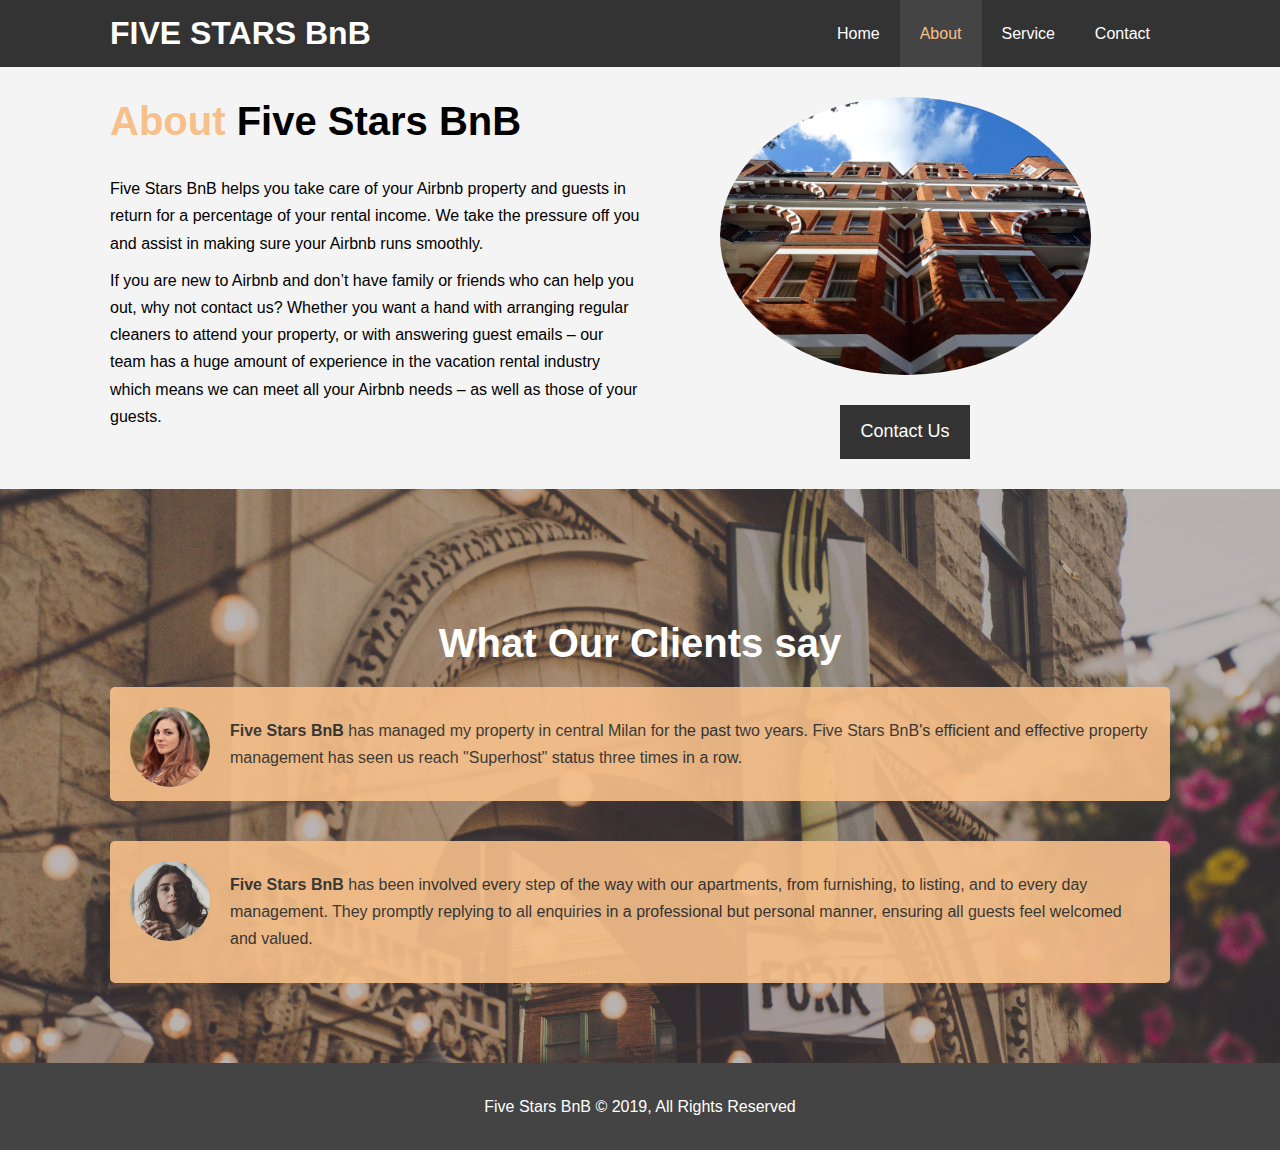
<file: about.html>
<!DOCTYPE html>
<html lang="en">
<head>
    <meta charset="UTF-8">
    <meta name="viewport" content="width=device-width, initial-scale=1.0">
    <meta http-equiv="X-UA-Compatible" content="ie=edge">
    <meta name="description" content="Welcome to the most innovative service for your BnB apartments">
    <meta name="keywords" content="air bnb, five stars, hotel, booking, rent, apartments, premium apartments">
    <link rel="stylesheet" href="css/style.css">
    <link rel="stylesheet" media="screen and (max-width: 768px" href="css/mobile.css">
    <title>Five Stars BnB | About</title>
</head>
<body>
    <header>
        <nav id="navbar">
            <div class="container">
                <h1 class="logo">FIVE STARS BnB</h1>
                <ul>
                    <li><a href="index.html">Home</a></li>
                    <li><a class="current" href="about.html">About</a></li>
                    <li><a href="service.html">Service</a></li>
                    <li><a href="contact.html">Contact</a></li>
                </ul>
            </div>
        </nav>
    </header>

    <section id="about-info" class="bg-light py-3">
      <div class="container">
        <div class="info-left">
          <h1 class="l-heading"><span class="text-primary">About </span>Five Stars BnB</h1>
          <p>Five Stars BnB helps you take care of your Airbnb property and guests in return for a percentage of your rental income. We take the pressure off you and assist in making sure your Airbnb runs smoothly.</p>
          <p>If you are new to Airbnb and don’t have family or friends who can help you out, why not contact us? Whether you want a hand with arranging regular cleaners to attend your property, or with answering guest emails – our team has a huge amount of experience in the vacation rental industry which means we can meet all your Airbnb needs – as well as those of your guests.</p>
        </div>
        <div class="info-right">
          <div class="info-right-img">
            <img src="img/photo-2.jpg" alt="apartments">
          </div>
          <div class="info-right-btn">
            <a class="btn" href="contact.html">Contact Us</a>
          </div>
        </div>
      </div>
    </section>

    <div class="clr"></div>

    <section id="testimonials" class="py-3">
      <div class="container">
        <h2 class="l-heading">What Our Clients say</h2>
        <div class="testimonial bg-primary">
          <img src="img/person-1.jpg" alt="Flavia">
          <p><strong>Five Stars BnB</strong> has managed my property in central Milan for the past two years. Five Stars BnB's efficient and effective property management has seen us reach "Superhost" status three times in a row. </p>
        </div>
        <div class="testimonial bg-primary">
            <img src="img/person-2.jpg" alt="Giulia">
            <p><strong>Five Stars BnB</strong> has been involved every step of the way with our apartments, from furnishing, to listing, and to every day management. They promptly replying to all enquiries in a professional but personal manner, ensuring all guests feel welcomed and valued. </p>
        </div>
      </div>
    </section>


    

    <footer id="main-footer">
        <p>Five Stars BnB &copy; 2019, All Rights Reserved</p>
    </footer>
</body>
</html>
</file>
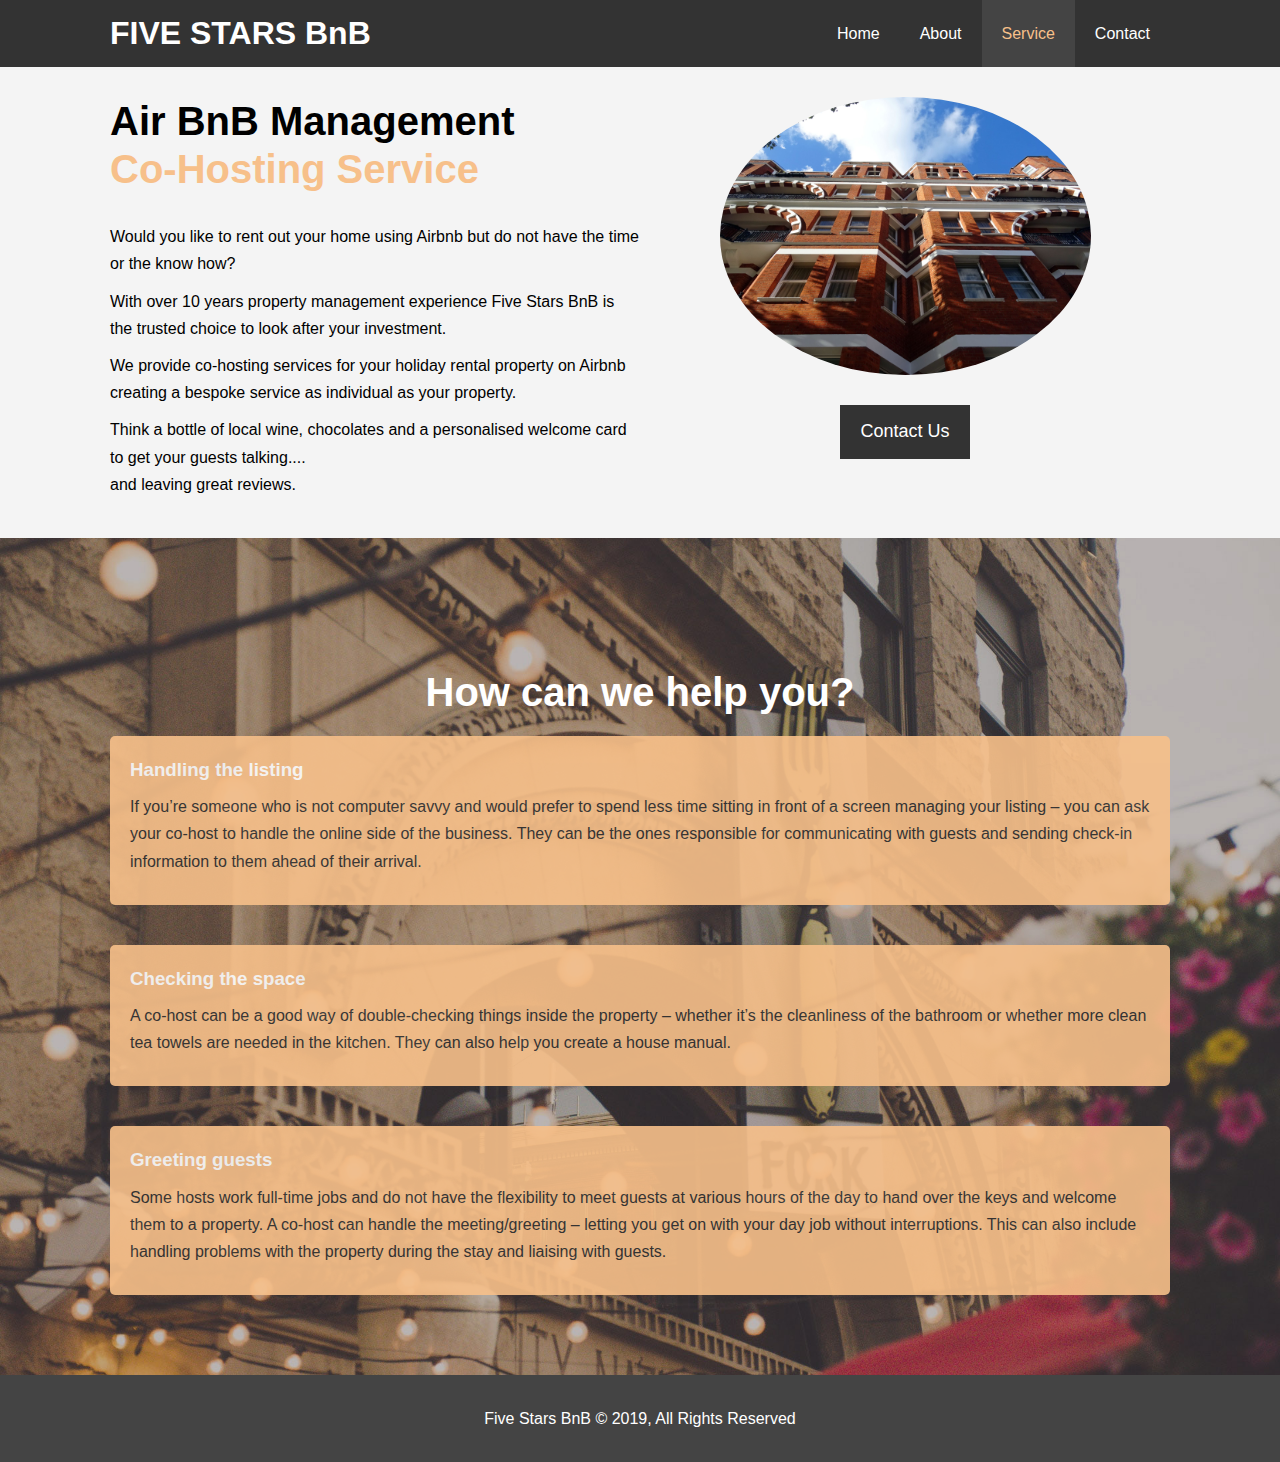
<file: service.html>
<!DOCTYPE html>
<html lang="en">
<head>
    <meta charset="UTF-8">
    <meta name="viewport" content="width=device-width, initial-scale=1.0">
    <meta http-equiv="X-UA-Compatible" content="ie=edge">
    <meta name="description" content="Welcome to the most innovative service for your BnB apartments">
    <meta name="keywords" content="air bnb, five stars, hotel, booking, rent, apartments, premium apartments">
    <link rel="stylesheet" href="css/style.css">
    <link rel="stylesheet" media="screen and (max-width: 768px" href="css/mobile.css">
    <title>Five Stars BnB | About</title>
</head>
<body>
    <header>
        <nav id="navbar">
            <div class="container">
                <h1 class="logo">FIVE STARS BnB</h1>
                <ul>
                    <li><a href="index.html">Home</a></li>
                    <li><a href="about.html">About</a></li>
                    <li><a class="current" href="service.html">Service</a></li>
                    <li><a href="contact.html">Contact</a></li>
                </ul>
            </div>
        </nav>
    </header>

    <section id="about-info" class="bg-light py-3">
      <div class="container">
        <div class="info-left">
          <h1 class="l-heading">Air BnB Management<span class="text-primary"><br>Co-Hosting Service</span></h1>
          <p>Would you like to rent out your home using Airbnb but do not have the time or the know how?
          <p>With over 10 years property management experience Five Stars BnB is the trusted choice to look after your investment.</p>
          <p>We provide co-hosting services for your holiday rental property on Airbnb creating a bespoke service as individual as your property.</p>
          <p>Think a bottle of local wine, chocolates and a personalised welcome card to get your guests talking....
          <br> and leaving great reviews.</p>
        </div>
        <div class="info-right">
          <div class="info-right-img">
            <img src="img/photo-2.jpg" alt="apartments">
          </div>
          <div class="info-right-btn">
            <a class="btn" href="contact.html">Contact Us</a>
          </div>
        </div>
      </div>
    </section>

    <div class="clr"></div>

    <section id="testimonials" class="py-3">
      <div class="container">
        <h2 class="l-heading">How can we help you?</h2>
        <div class="testimonial bg-primary">
          <h3>Handling the listing</h3>
          <p>If you’re someone who is not computer savvy and would prefer to spend less time sitting in front of a screen managing your listing – you can ask your co-host to handle the online side of the business. They can be the ones responsible for communicating with guests and sending check-in information to them ahead of their arrival.</p>
        </div>
        <div class="testimonial bg-primary">
            <h3>Checking the space</h3>
            <p>A co-host can be a good way of double-checking things inside the property – whether it’s the cleanliness of the bathroom or whether more clean tea towels are needed in the kitchen. They can also help you create a house manual.</p>
        </div>
        <div class="testimonial bg-primary">
            <h3>Greeting guests</h3>
            <p>Some hosts work full-time jobs and do not have the flexibility to meet guests at various hours of the day to hand over the keys and welcome them to a property. A co-host can handle the meeting/greeting – letting you get on with your day job without interruptions. This can also include handling problems with the property during the stay and liaising with guests.</p>
        </div>
      </div>
    </section>


    

    <footer id="main-footer">
        <p>Five Stars BnB &copy; 2019, All Rights Reserved</p>
    </footer>
</body>
</html>
</file>
<file: css/mobile.css>
/* Navbar */

#navbar .logo {
  float: none;
  text-align: center;
}

#navbar ul, #navbar ul li {
  float: none;
}

#navbar ul li a {
  padding: 5px;
  border-bottom: #444 dotted 1px;
}

/* Showcase */
#showcase {
  height: 100%;
}

#showcase .showcase-content {
  padding-top: 70px;
  padding-bottom: 30px;
}

/* Home Info */
#home-info {
  height: 500px;
}

#home-info .info-img {
  display: none;
}

#home-info .info-content {
  float: none;
  width: 100%;
  padding-top: 70px;
}

/* Boxes */
.box {
  float: none;
  width: 100%;
}

/* About */
#about-info .info-right .info-right-img,
#about-info .info-left {
  float: none;
  width: 100%;
}

#about-info .info-right .info-right-btn {
  display: inline-block;
  margin: 30px auto;
  width: 100%;
}


#about-info .info-right {
  margin-top: 30px;
}


#testimonials h2 {
  padding-top: 50px;
  padding-bottom: 50px;
}

/* Contact */
#contact-info .box {
  border-bottom: #444 dotted 1px;
}
</file>
<file: css/style.css>
/* CSS Reset */
* {
    margin: 0;
    padding: ;
    box-sizing: border-box;
}

/* Main Styling */
html, body {
    font-family: 'Segoe UI', Tahoma, Geneva, Verdana, sans-serif;
    line-height: 1.7em;
}

a {
    color: #333;
    text-decoration: none;
}

h1, h2, h3 {
    padding-bottom: 20px;
}

p {
    margin: 10px 0;
}

/* Utility Classes */
.container {
    margin: auto;
    max-width: 1100px;
    overflow: auto;
    padding: 0 20px;
}

.text-primary {
    color: #f7c08a;
}

.lead {
    font-size: 20px;
}

.btn {
    display: inline-block;
    font-size: 18px;
    color: #fff;
    background: #333;
    padding: 13px 20px;
    border: none;
    cursor: pointer;
}

.btn:hover {
    background:  #f7c08a;;
    color: #333;
}

.btn-light {
    background: #f4f4f4;
    color: #333;
}

.bg-dark {
    background: #333;
    color: #fff;
}

.bg-light {
    background: #f4f4f4;
    color: ##333;
}

.bg-primary {
    background: #f7c08a;
    color: #333;
}

.clr{
    clear: both;
}

.l-heading {
    font-size: 40px;
    line-height: 1.2;
}

/* Padding */
.py-1 {padding: 10px 0;}
.py-2 {padding: 20px 0;}
.py-3 {padding: 30px 0;}

/* Navbar */
#navbar {
    background-color: #333;
    color: #fff;
    overflow: auto; /* the background shows no matter what */
}

#navbar a {
    color: #fff;
}

#navbar .logo {
    float: left;
    padding-top: 20px;
}

#navbar ul {
    list-style: none;
    float: right;
}

#navbar ul li {
    float: left;
}

#navbar ul li a {
    display: block;
    padding: 20px;
    text-align: center;
}

#navbar ul li a:hover, 
#navbar ul li a.current {
    background-color: #444;
    color: #f7c08a;
}

/* Showcase */
#showcase {
    background: url('../img/showcase.jpg') no-repeat center center/cover;
    height: 600px;
}

#showcase .showcase-content {
    color: #fff;
    text-align: center;
    padding-top: 170px;
}

#showcase .showcase-content h1 {
    font-size: 60px;
    line-height: 1.2em;
}

#showcase .showcase-content p {
    padding-bottom: 20px;
    line-height: 1.7em;
}

/* Home Info */
#home-info{
    height: 450px;
}

#home-info .info-img {
    float: left;
    width: 50%;
    background: url('../img/photo-1.jpg') no-repeat;
    min-height: 100%;
}

#home-info .info-content {
    float: right;
    width: 50%;
    height: 100%;
    text-align: center;
    padding: 50px 30px;
    overflow: hidden;
}

#home-info .info-content p {
    padding-bottom: 30px;
}

/* Features */
.box {
    float: left;
    width: 33.3%;
    padding: 50px;
    text-align: center;
}

.box i {
    margin-bottom: 10px;
}

/* About Info */
#about-info .info-right {
    min-height: 100%;
}

#about-info .info-right .info-right-img {
    float: right;
    width: 50%;
}

#about-info .info-right .info-right-btn {
    display: inline-block;
    margin: 30px auto 0px auto;
    text-align: center;
    width: 50%;
}

#about-info .info-right img {
    display: block;
    margin: auto;
    width: 70%;
    border-radius: 50%;
}

#about-info .info-left {
    float: left;
    width: 50%;
    min-height: 100%;
}

/* Testimonials */
#testimonials {
    height: 100%;
    background: url('../img/test-bg.jpg') no-repeat center center/cover;
    padding-bottom: 40px;
}

#testimonials h2 {
    color: #fff;
    text-align: center;
    padding-top: 100px;
}

#testimonials h3 {
    color: #fff;
    padding-bottom: 0px;
}

#testimonials .testimonial {
    margin-bottom: 40px;
    padding: 20px;
    border-radius: 5px;
    opacity: 0.9;
}

#testimonials .testimonial img {
    width: 80px;
    float: left;
    margin-right: 20px;
    border-radius: 50%;
}

/* Contact Form */
#contact-form .form-group {
    margin-bottom: 20px;
}

#contact-form label {
    display: block;
    margin-bottom: 5px;
}

#contact-form input, 
#contact-form textarea {
    width: 100%;
    padding: 10px;
    border: 1px #ddd solid;
}

#contact-form input:focus, 
#contact-form textarea:focus {
    border: #f7c08a 1.5px solid;
    outline: none;
}

#contact-form textarea {
    height: 200px;
}

/* Footer */
#main-footer {
    text-align: center;
    background: #444;
    color: #fff;
    padding: 20px;
}
</file>
